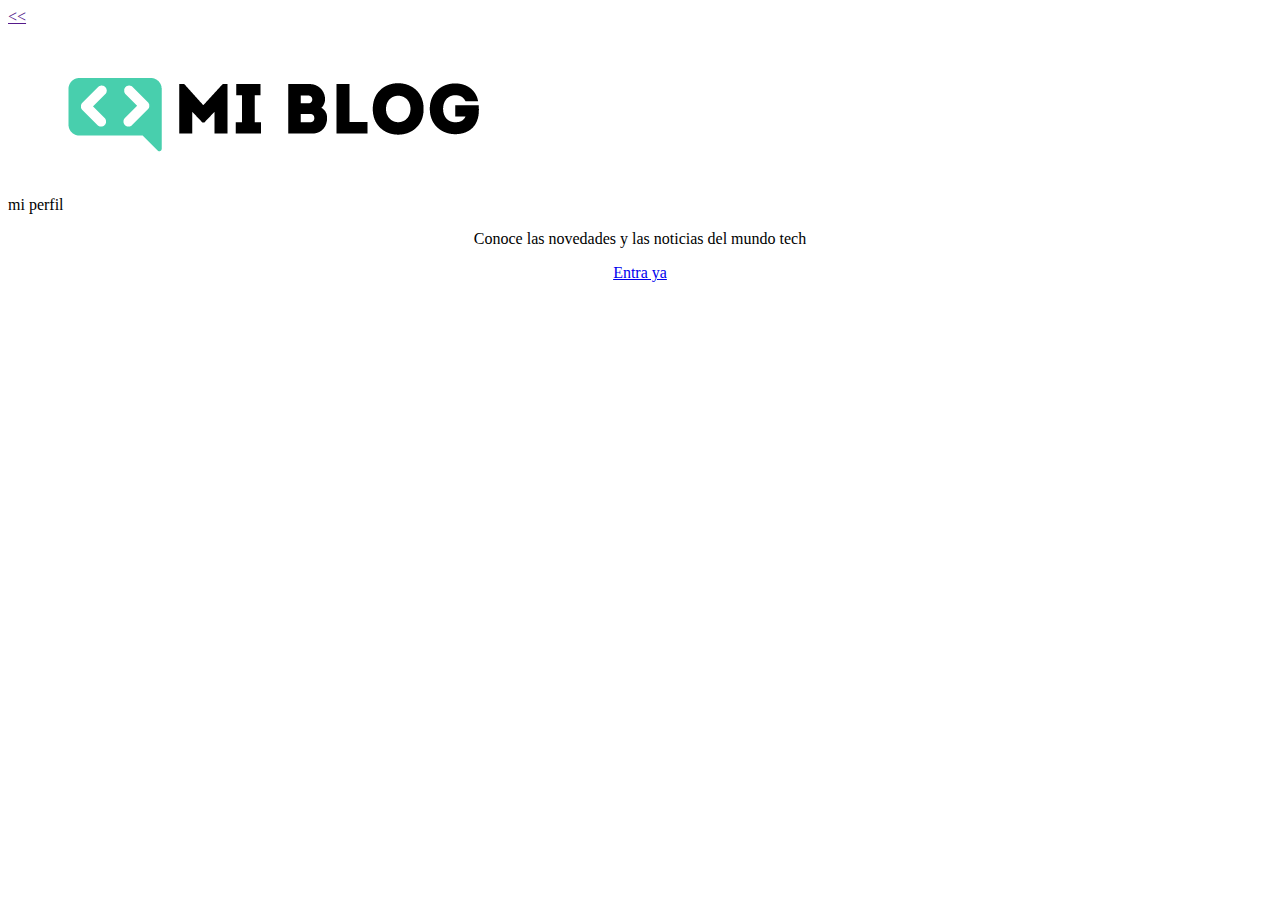
<file: index.html>
<!DOCTYPE html>
<html>
<head>
    <title>MI BLOG PRINCIPAL</title>
    <link rel="stylesehet" href="css/estilos.css">
    <link rel="styllesheet" href="css/font/flaticon.css">
</head>
<body>
    <header>
        <section class="header-icons-container">
            <div class="icons">
                <a href=""><span class="flaticon-001-facebook"></span><a>
                <a href=""><span class="flaticon-002-twiter"></span></a>
                <a href=""><span class="flaticon-011-instagram"></span><<</a>
                <a href=""><span class="flaticon-010-linkedin"></span></a>
                <a href=""><span class="flaticon-008-youtube"></span></a>
            </div>
        </section>
        <nav>
            <section class='nav-logo-container12'>
                <img src="imagenes/Logo-negro.png" alt="Mi Blog - Logo">
            </section>
            <section class="profile-link">
                <a hre="perfil.html">mi perfil</a<
            </section>
            
         </nav>
    </header>
    <main class="home-main">
        <section>
            <div style="text-align: center;">
                <p class="home-main-text">Conoce las novedades y las noticias del mundo tech</p>
                <a class="home-main-button" href="noticias.html">Entra ya</a>
            </div>
        </section>
    </main>
 
</body>
</html>
</file>
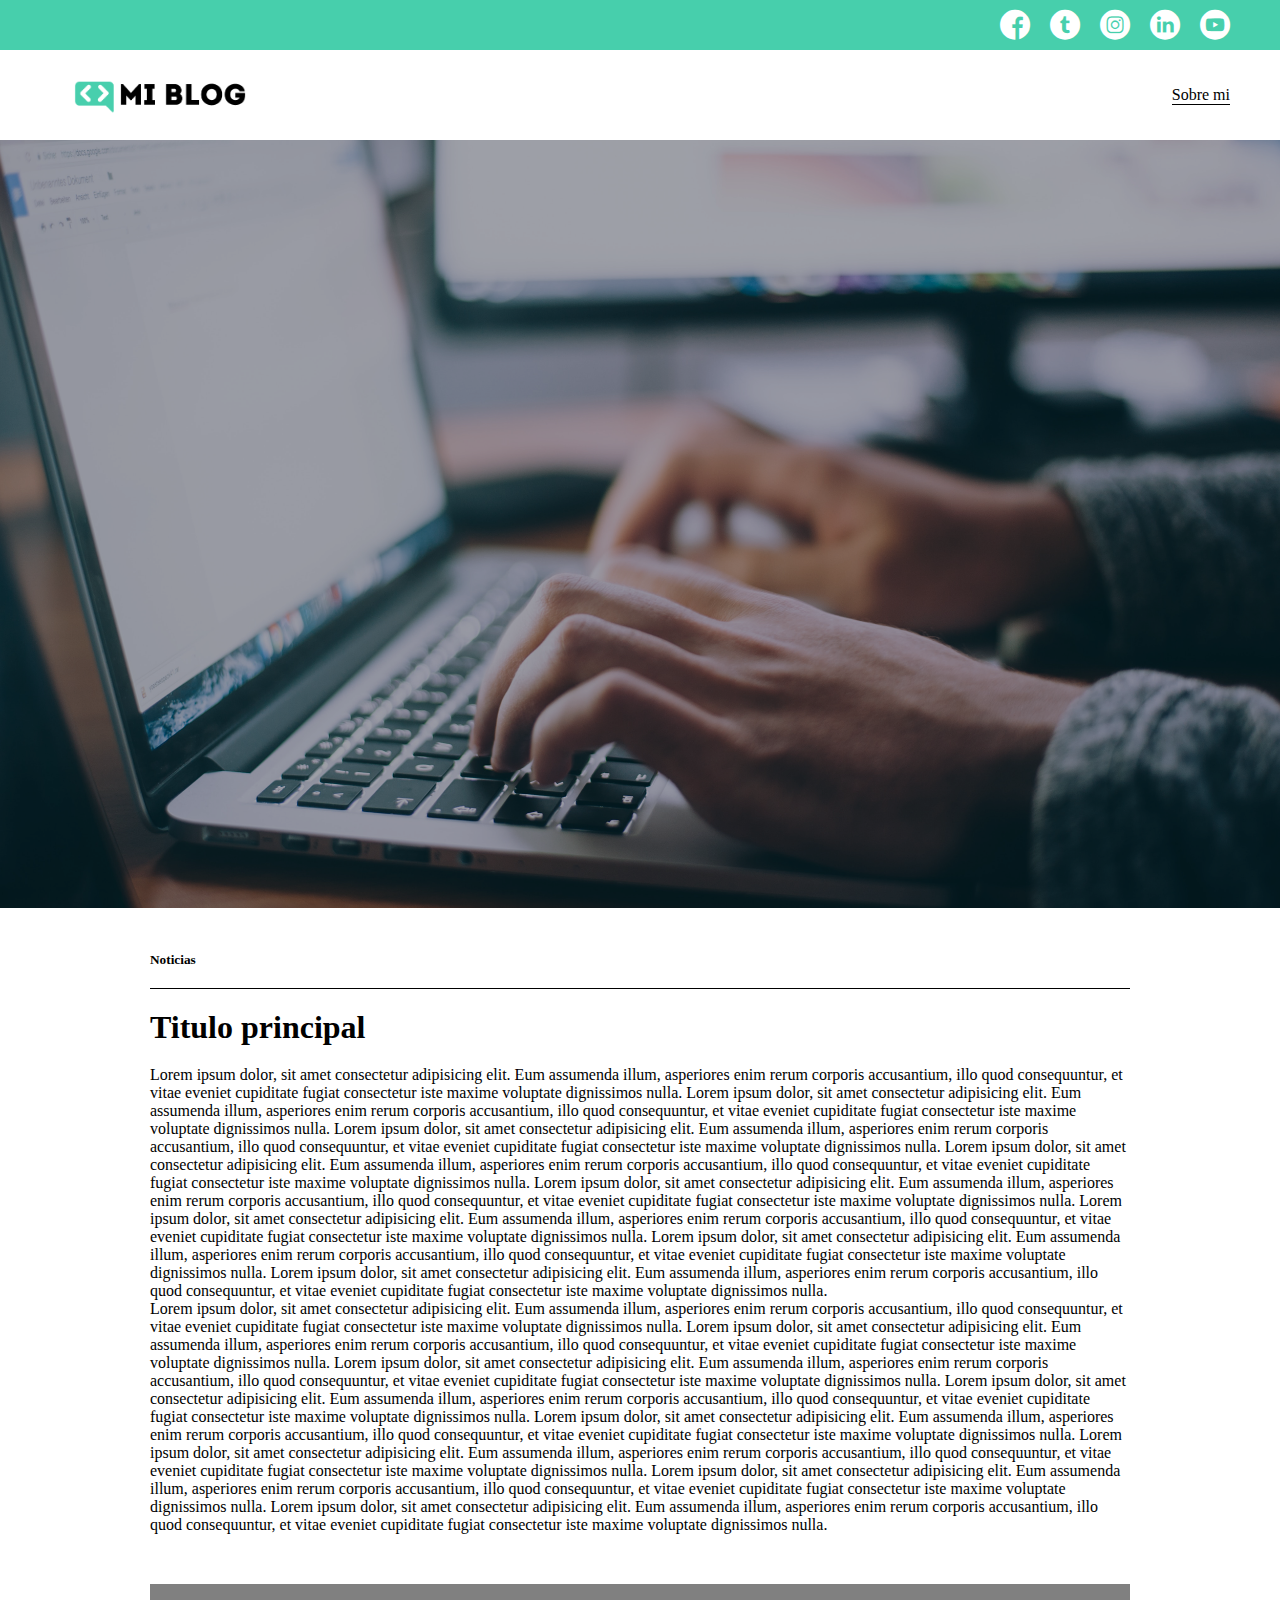
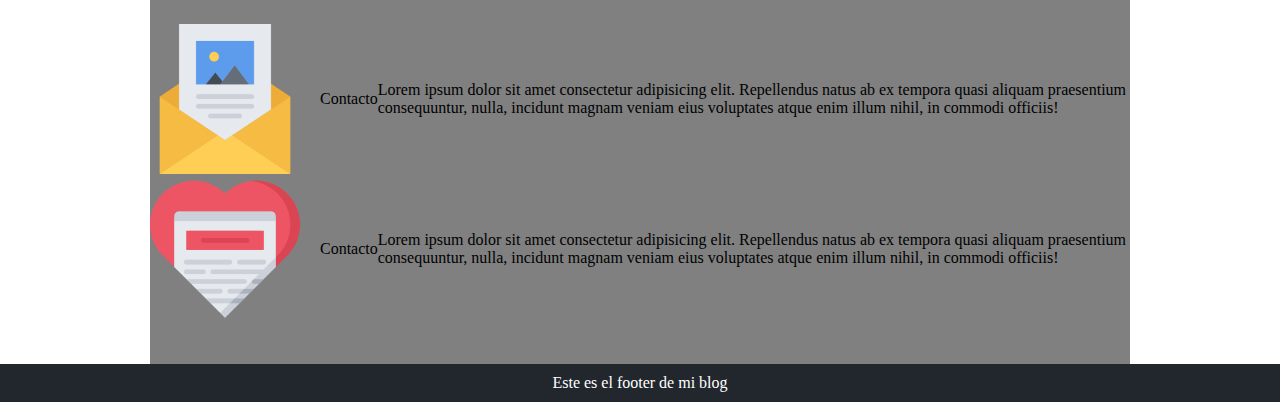
<file: blog.html>
<!DOCTYPE html>
<html>
<head>
    <title>BLOG</title>
    <link rel="stylesheet" href="css/estilos.css">
    <link rel="stylesheet" href="css/font/flaticon.css">
</head>
<body>
    <header>
        <section class="header-icons-container">
            <div class="icons">
                <a href=""><span class="flaticon-001-facebook"></span></a>
                <a href=""><span class="flaticon-002-twitter"></span></a>
                <a href=""><span class="flaticon-011-instagram"></span></a>
                <a href=""><span class="flaticon-010-linkedin"></span></a>
                <a href=""><span class="flaticon-008-youtube"></span></a>
            </div>
        </section>
        <nav>
            <section class="nav-logo-container">
                <img src="imagenes/Logo-negro.png" alt="Mi Blog - Logo">
            </section>
            <section class="profile-link">
                <a href="perfil.html">Sobre mi</a>
            </section>
         </nav>
    </header>
    <main>
        <img src="imagenes/post-3.png" class="blogpost-img" alt="">
        <section class="blogpost-main-container grid-container">
             
             <h5>Noticias</h5>
             <h1>Titulo principal</h1>
             <p>
                 Lorem ipsum dolor, sit amet consectetur adipisicing elit. Eum assumenda illum, asperiores enim rerum corporis accusantium, illo quod consequuntur, et vitae eveniet cupiditate fugiat consectetur iste maxime voluptate dignissimos nulla.
                 Lorem ipsum dolor, sit amet consectetur adipisicing elit. Eum assumenda illum, asperiores enim rerum corporis accusantium, illo quod consequuntur, et vitae eveniet cupiditate fugiat consectetur iste maxime voluptate dignissimos nulla.
                 Lorem ipsum dolor, sit amet consectetur adipisicing elit. Eum assumenda illum, asperiores enim rerum corporis accusantium, illo quod consequuntur, et vitae eveniet cupiditate fugiat consectetur iste maxime voluptate dignissimos nulla.
                 Lorem ipsum dolor, sit amet consectetur adipisicing elit. Eum assumenda illum, asperiores enim rerum corporis accusantium, illo quod consequuntur, et vitae eveniet cupiditate fugiat consectetur iste maxime voluptate dignissimos nulla.
                 Lorem ipsum dolor, sit amet consectetur adipisicing elit. Eum assumenda illum, asperiores enim rerum corporis accusantium, illo quod consequuntur, et vitae eveniet cupiditate fugiat consectetur iste maxime voluptate dignissimos nulla.
                 Lorem ipsum dolor, sit amet consectetur adipisicing elit. Eum assumenda illum, asperiores enim rerum corporis accusantium, illo quod consequuntur, et vitae eveniet cupiditate fugiat consectetur iste maxime voluptate dignissimos nulla.
                 Lorem ipsum dolor, sit amet consectetur adipisicing elit. Eum assumenda illum, asperiores enim rerum corporis accusantium, illo quod consequuntur, et vitae eveniet cupiditate fugiat consectetur iste maxime voluptate dignissimos nulla.
                 Lorem ipsum dolor, sit amet consectetur adipisicing elit. Eum assumenda illum, asperiores enim rerum corporis accusantium, illo quod consequuntur, et vitae eveniet cupiditate fugiat consectetur iste maxime voluptate dignissimos nulla.
             </p>
             <p>
                Lorem ipsum dolor, sit amet consectetur adipisicing elit. Eum assumenda illum, asperiores enim rerum corporis accusantium, illo quod consequuntur, et vitae eveniet cupiditate fugiat consectetur iste maxime voluptate dignissimos nulla.
                Lorem ipsum dolor, sit amet consectetur adipisicing elit. Eum assumenda illum, asperiores enim rerum corporis accusantium, illo quod consequuntur, et vitae eveniet cupiditate fugiat consectetur iste maxime voluptate dignissimos nulla.
                Lorem ipsum dolor, sit amet consectetur adipisicing elit. Eum assumenda illum, asperiores enim rerum corporis accusantium, illo quod consequuntur, et vitae eveniet cupiditate fugiat consectetur iste maxime voluptate dignissimos nulla.
                Lorem ipsum dolor, sit amet consectetur adipisicing elit. Eum assumenda illum, asperiores enim rerum corporis accusantium, illo quod consequuntur, et vitae eveniet cupiditate fugiat consectetur iste maxime voluptate dignissimos nulla.
                Lorem ipsum dolor, sit amet consectetur adipisicing elit. Eum assumenda illum, asperiores enim rerum corporis accusantium, illo quod consequuntur, et vitae eveniet cupiditate fugiat consectetur iste maxime voluptate dignissimos nulla.
                Lorem ipsum dolor, sit amet consectetur adipisicing elit. Eum assumenda illum, asperiores enim rerum corporis accusantium, illo quod consequuntur, et vitae eveniet cupiditate fugiat consectetur iste maxime voluptate dignissimos nulla.
                Lorem ipsum dolor, sit amet consectetur adipisicing elit. Eum assumenda illum, asperiores enim rerum corporis accusantium, illo quod consequuntur, et vitae eveniet cupiditate fugiat consectetur iste maxime voluptate dignissimos nulla.
                Lorem ipsum dolor, sit amet consectetur adipisicing elit. Eum assumenda illum, asperiores enim rerum corporis accusantium, illo quod consequuntur, et vitae eveniet cupiditate fugiat consectetur iste maxime voluptate dignissimos nulla.
                
            </p>
        </section>
        <section class="blogpost-contact-container grid-container">
            <div>
                <img src="imagenes/013-newsletter.png" alt="">
                <div>
                    <p>Contacto</p>
                    <p>Lorem ipsum dolor sit amet consectetur adipisicing elit. Repellendus natus ab ex tempora quasi aliquam praesentium consequuntur, nulla, incidunt magnam veniam eius voluptates atque enim illum nihil, in commodi officiis!</p>        
                </div>
            </div>
            <div>
                <img src="imagenes/006-like.png" alt="">
                <div>
                    <p>Contacto</p>
                    <p>Lorem ipsum dolor sit amet consectetur adipisicing elit. Repellendus natus ab ex tempora quasi aliquam praesentium consequuntur, nulla, incidunt magnam veniam eius voluptates atque enim illum nihil, in commodi officiis!</p>
    
                </div>
            </div>
        </section>
    </main>
 

    <footer>
        <p>Este es el footer de mi blog</p>
    </footer>
</body>
</html>
</file>
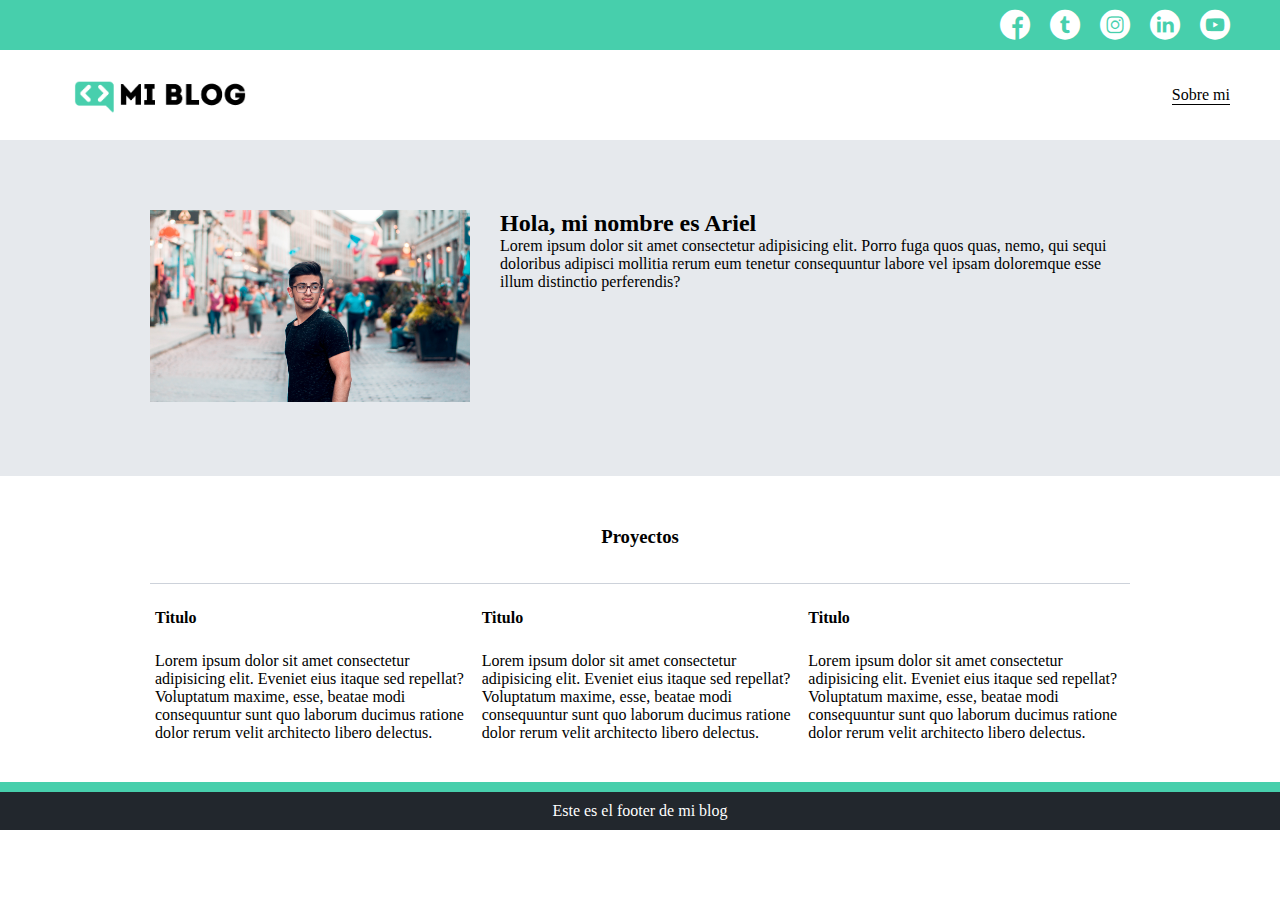
<file: perfil.html>
<!DOCTYPE html>
<html>
<head>
    <title>PERFIL</title>
    <link rel="stylesheet" href="css/estilos.css">
    <link rel="stylesheet" href="css/font/flaticon.css">
</head>
<body>
    <header>
        <section class="header-icons-container">
            <div class="icons">
                <a href=""><span class="flaticon-001-facebook"></span></a>
                <a href=""><span class="flaticon-002-twitter"></span></a>
                <a href=""><span class="flaticon-011-instagram"></span></a>
                <a href=""><span class="flaticon-010-linkedin"></span></a>
                <a href=""><span class="flaticon-008-youtube"></span></a>
            </div>
        </section>
        <nav>
            <section class="nav-logo-container">
                <img src="imagenes/Logo-negro.png" alt="Mi Blog - Logo">
            </section>
            <section class="profile-link">
                <a href="perfil.html">Sobre mi</a>
            </section>
         </nav>
    </header>
    <main>
        <section class="profile-main-container">
            <div class="grid-container profile-container">
                <div>
                    <img src="imagenes/profile-pic.jpg" alt="mi foto de perfil">
                </div>
                <div>
                    <h2>Hola, mi nombre es Ariel</h2>
                    <p>
                        Lorem ipsum dolor sit amet consectetur adipisicing elit. Porro fuga quos quas, nemo, qui sequi doloribus adipisci mollitia rerum eum tenetur consequuntur labore vel ipsam doloremque esse illum distinctio perferendis?
                    </p>
                </div>
            </div>
            
        </section>
        <section class="profile-main-proyects">
            <div class="grid-container">
                <h3>Proyectos</h3>
                <div class="proyects-main-container">
                    <article class="proyect-container">
                        <h4>Titulo</h4>
                        <p>
                            Lorem ipsum dolor sit amet consectetur adipisicing elit. Eveniet eius itaque sed repellat? Voluptatum maxime, esse, beatae modi consequuntur sunt quo laborum ducimus ratione dolor rerum velit architecto libero delectus.
                        </p>
                    </article>
                    <article class="proyect-container">
                        <h4>Titulo</h4>
                        <p>
                            Lorem ipsum dolor sit amet consectetur adipisicing elit. Eveniet eius itaque sed repellat? Voluptatum maxime, esse, beatae modi consequuntur sunt quo laborum ducimus ratione dolor rerum velit architecto libero delectus.
                        </p>
                    </article>
                    <article class="proyect-container">
                        <h4>Titulo</h4>
                        <p>
                            Lorem ipsum dolor sit amet consectetur adipisicing elit. Eveniet eius itaque sed repellat? Voluptatum maxime, esse, beatae modi consequuntur sunt quo laborum ducimus ratione dolor rerum velit architecto libero delectus.
                        </p>
                    </article>
                </div>
                
            </div>
        </section>
    </main>
 
    <div class="box-footer">

    </div>
    <footer>
        <p>Este es el footer de mi blog</p>
    </footer>
</body>
</html>
</file>
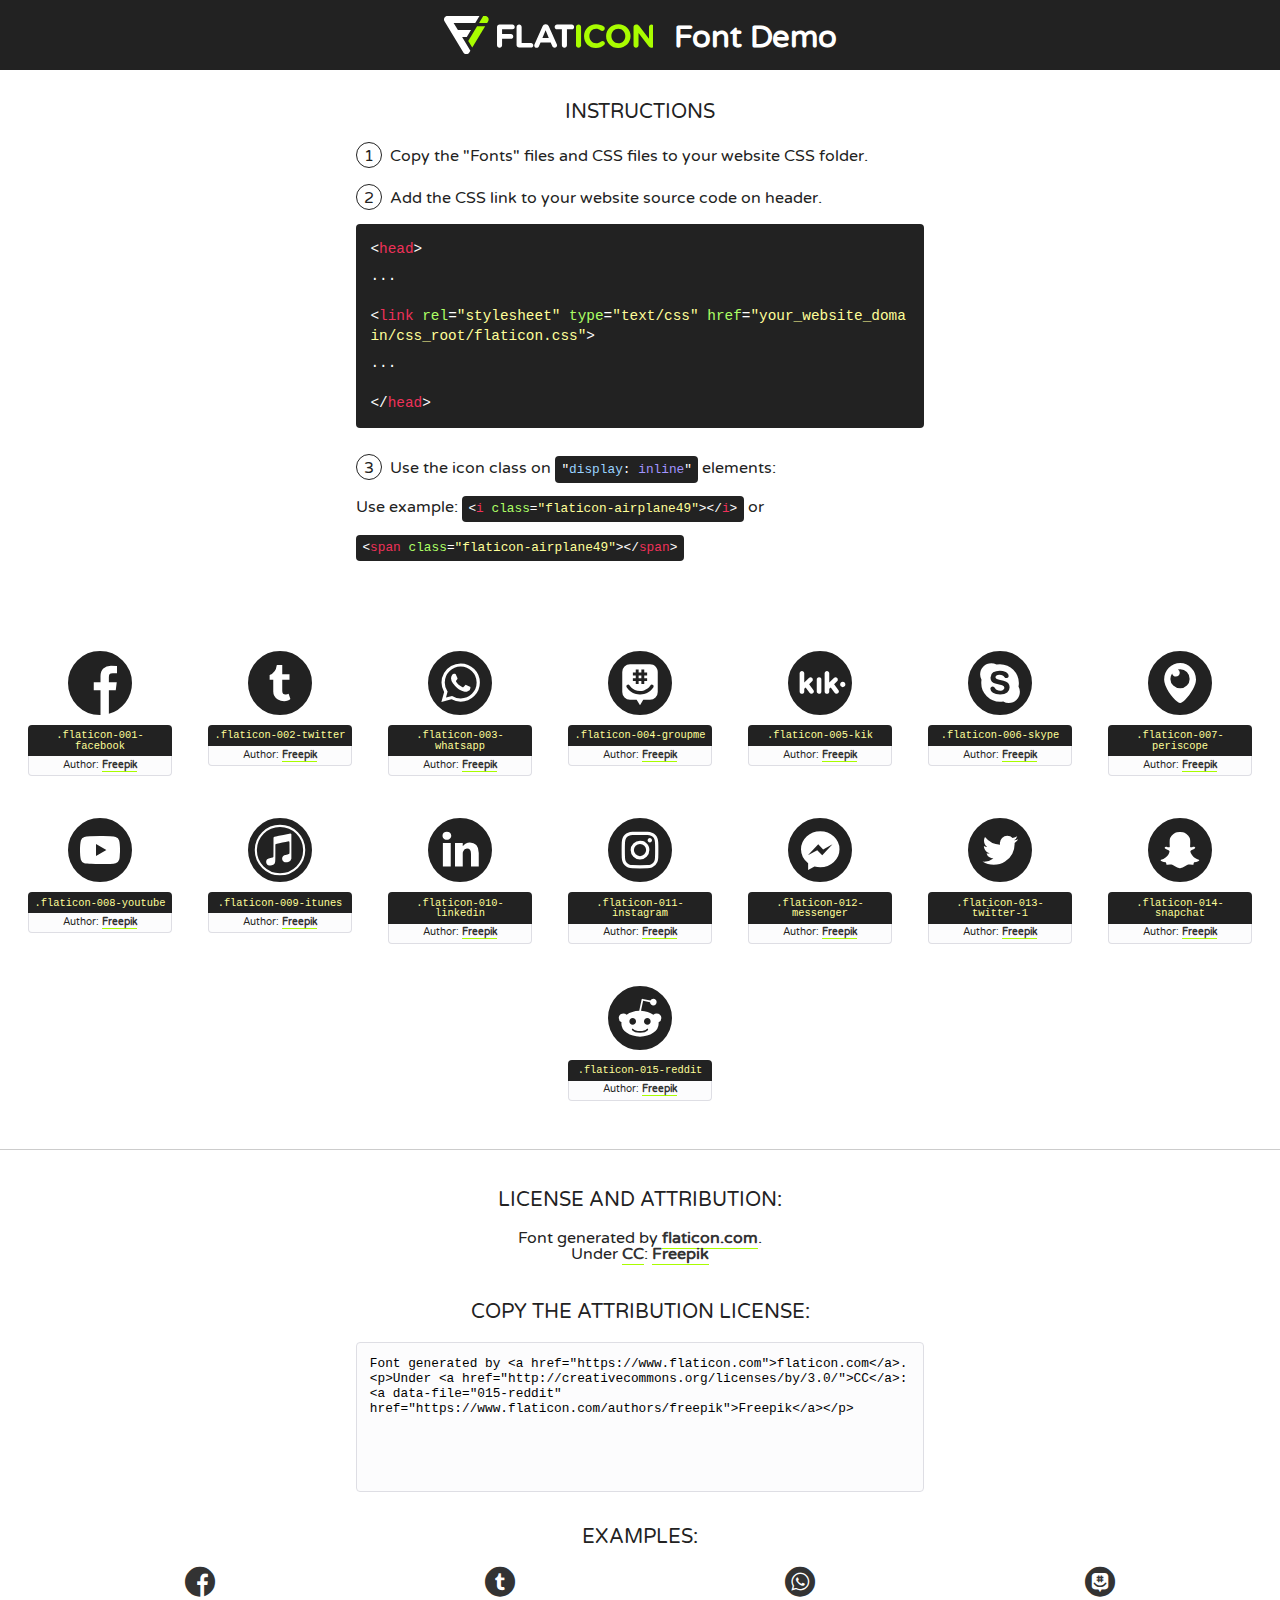
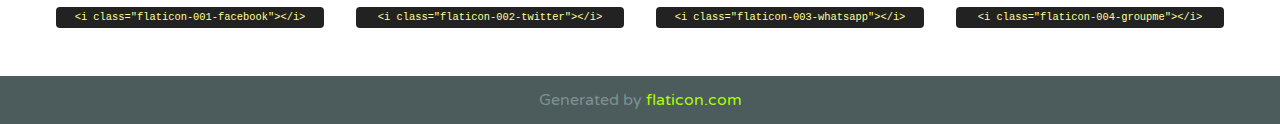
<file: css/font/flaticon.html>
<!DOCTYPE html>
<!--
  Flaticon icon font: Flaticon
  Creation date: 20/12/2018 09:27
-->
<html>
<!DOCTYPE html>
<html>

<head>
    <title>Flaticon WebFont</title>
    <link href="http://fonts.googleapis.com/css?family=Varela+Round" rel="stylesheet" type="text/css" />
    <link rel="stylesheet" type="text/css" href="flaticon.css">
    <meta charset="UTF-8">
    <style>
    html, body, div, span, applet, object, iframe,
    h1, h2, h3, h4, h5, h6, p, blockquote, pre,
    a, abbr, acronym, address, big, cite, code,
    del, dfn, em, img, ins, kbd, q, s, samp,
    small, strike, strong, sub, sup, tt, var,
    b, u, i, center,
    dl, dt, dd, ol, ul, li,
    fieldset, form, label, legend,
    table, caption, tbody, tfoot, thead, tr, th, td,
    article, aside, canvas, details, embed, 
    figure, figcaption, footer, header, hgroup, 
    menu, nav, output, ruby, section, summary,
    time, mark, audio, video {
        margin: 0;
        padding: 0;
        border: 0;
        font-size: 100%;
        font: inherit;
        vertical-align: baseline;
    }
    /* HTML5 display-role reset for older browsers */
    article, aside, details, figcaption, figure, 
    footer, header, hgroup, menu, nav, section {
        display: block;
    }
    body {
        line-height: 1;
    }
    ol, ul {
        list-style: none;
    }
    blockquote, q {
        quotes: none;
    }
    blockquote:before, blockquote:after,
    q:before, q:after {
        content: '';
        content: none;
    }
    table {
        border-collapse: collapse;
        border-spacing: 0;
    }
    body {
        font-family: 'Varela Round', Helvetica, Arial, sans-serif;
        font-size: 16px;
        color: #222;
    }
    a {
        color: #333;
        border-bottom: 1px solid #a9fd00;
        font-weight: bold;
        text-decoration: none;
    }
    * {
        -moz-box-sizing: border-box;
        -webkit-box-sizing: border-box;
        box-sizing: border-box;
        margin: 0;
        padding: 0;
    }
    [class^="flaticon-"]:before, [class*=" flaticon-"]:before, [class^="flaticon-"]:after, [class*=" flaticon-"]:after {
        font-family: Flaticon;
        font-size: 30px;
        font-style: normal;
        margin-left: 20px;
        color: #333;
    }
    .wrapper {
        max-width: 600px;
        margin: auto;
        padding: 0 1em;
    }
    .title {
        font-size: 1.25em;
        text-align: center;
        margin-bottom: 1em;
        text-transform: uppercase;
    }
    header {
        text-align: center;
        background-color: #222;
        color: #fff;
        padding: 1em;
    }
    header .logo {
        width: 210px;
        height: 38px;
        display: inline-block;
        vertical-align: middle;
        margin-right: 1em;
        border: none;
    }
    header strong {
        font-size: 1.95em;
        font-weight: bold;
        vertical-align: middle;
        margin-top: 5px;
        display: inline-block;
    }
    .demo {
        margin: 2em auto;
        line-height: 1.25em;
    }
    .demo ul li {
        margin-bottom: 1em;
    }
    .demo ul li .num {
        color: #222;
        border-radius: 20px;
        display: inline-block;
        width: 26px;
        padding: 3px;
        height: 26px;
        text-align: center;
        margin-right: 0.5em;
        border: 1px solid #222;
    }
    .demo ul li code {
        background-color: #222;
        border-radius: 4px;
        padding: 0.25em 0.5em;
        display: inline-block;
        color: #fff;
        font-family: Consolas,Monaco,Lucida Console,Liberation Mono,DejaVu Sans Mono,Bitstream Vera Sans Mono,Courier New, monospace;
        font-weight: lighter;
        margin-top: 1em;
        font-size: 0.8em;
        word-break: break-all;
    }
    .demo ul li code.big {
        padding: 1em;
        font-size: 0.9em;
    }
    .demo ul li code .red {
        color: #EF3159;
    }
    .demo ul li code .green {
        color: #ACFF65;
    }
    .demo ul li code .yellow {
        color: #FFFF99;
    }
    .demo ul li code .blue {
        color: #99D3FF;
    }
    .demo ul li code .purple {
        color: #A295FF;
    }
    .demo ul li code .dots {
        margin-top: 0.5em;
        display: block;
    }
    #glyphs {
        border-bottom: 1px solid #ccc;
        padding: 2em 0;
        text-align: center;
    }
    .glyph {
        display: inline-block;
        width: 9em;
        margin: 1em;
        text-align: center;
        vertical-align: top;
        background: #FFF;
    }
    .glyph .glyph-icon {
        padding: 10px;
        display: block;
        font-family:"Flaticon";
        font-size: 64px;
        line-height: 1;
    }
    .glyph .glyph-icon:before {
        font-size: 64px;
        color: #222;
        margin-left: 0;
    }
    .class-name {
        font-size: 0.65em;
        background-color: #222;
        color: #fff;
        border-radius: 4px 4px 0 0;
        padding: 0.5em;
        color: #FFFF99;
        font-family: Consolas,Monaco,Lucida Console,Liberation Mono,DejaVu Sans Mono,Bitstream Vera Sans Mono,Courier New, monospace;
    }
    .author-name {
        font-size: 0.6em;
        background-color: #fcfcfd;
        border: 1px solid #DEDEE4;
        border-top: 0;
        border-radius: 0 0 4px 4px;
        padding: 0.5em;
    }
    .class-name:last-child {
        font-size: 10px;
        color:#888;
    }
    .class-name:last-child a {
        font-size: 10px;
        color:#555;
    }
    .class-name:last-child a:hover {
        color:#a9fd00;
    }
    .glyph > input {
        display: block;
        width: 100px;
        margin: 5px auto;
        text-align: center;
        font-size: 12px;
        cursor: text;
    }
    .glyph > input.icon-input {
        font-family:"Flaticon";
        font-size: 16px;
        margin-bottom: 10px;
    }
    .attribution .title {
        margin-top: 2em;
    }
    .attribution textarea {
        background-color: #fcfcfd;
        padding: 1em;
        border: none;
        box-shadow: none;
        border: 1px solid #DEDEE4;
        border-radius: 4px;
        resize: none;
        width: 100%;
        height: 150px;
        font-size: 0.8em;
        font-family: Consolas,Monaco,Lucida Console,Liberation Mono,DejaVu Sans Mono,Bitstream Vera Sans Mono,Courier New, monospace;
        -webkit-appearance: none;
    }
    .iconsuse {
        margin: 2em auto;
        text-align: center;
        max-width: 1200px;
    }
    .iconsuse:after {
        content: '';
        display: table;
        clear: both;
    }
    .iconsuse .image {
        float: left;
        width: 25%;
        padding: 0 1em;
    }
    .iconsuse .image p {
        margin-bottom: 1em;
    }
    .iconsuse .image span {
        display: block;
        font-size: 0.65em;
        background-color: #222;
        color: #fff;
        border-radius: 4px;
        padding: 0.5em;
        color: #FFFF99;
        margin-top: 1em;
        font-family: Consolas,Monaco,Lucida Console,Liberation Mono,DejaVu Sans Mono,Bitstream Vera Sans Mono,Courier New, monospace;
    }
    #footer {
        text-align: center;
        background-color: #4C5B5C;
        color: #7c9192;
        padding: 1em;
    }
    #footer a {
        border: none;
        color: #a9fd00;
        font-weight: normal;
    }
    @media (max-width: 960px) {
        .iconsuse .image {
            width: 50%;
        }
    }
    @media (max-width: 560px) {
        .iconsuse .image {
            width: 100%;
        }
    }
    </style>
</head>

<body class="characters-off">

    <header>
        <a href="https://www.flaticon.com" target="_blank" class="logo">
            <svg version="1.1" xmlns="http://www.w3.org/2000/svg" xmlns:xlink="http://www.w3.org/1999/xlink" xmlns:a="http://ns.adobe.com/AdobeSVGViewerExtensions/3.0/" viewBox="0 0 560.875 102.036" enable-background="new 0 0 560.875 102.036" xml:space="preserve">
                <defs>
                </defs>
                <g>
                    <g class="letters">
                        <path fill="#ffffff" d="M141.596,29.675c0-3.777,2.985-6.767,6.764-6.767h34.438c3.426,0,6.15,2.728,6.15,6.15
                        c0,3.43-2.724,6.149-6.15,6.149h-27.674v13.091h23.719c3.429,0,6.151,2.724,6.151,6.15c0,3.43-2.723,6.149-6.151,6.149h-23.719
                        v17.574c0,3.773-2.986,6.761-6.764,6.761c-3.779,0-6.764-2.989-6.764-6.761V29.675z"></path>
                        <path fill="#ffffff" d="M193.844,29.149c0-3.781,2.985-6.767,6.764-6.767c3.776,0,6.763,2.985,6.763,6.767v42.957h25.039
                        c3.426,0,6.149,2.726,6.149,6.153c0,3.425-2.723,6.15-6.149,6.15h-31.802c-3.779,0-6.764-2.986-6.764-6.768V29.149z"></path>
                        <path fill="#ffffff" d="M241.891,75.71l21.438-48.407c1.492-3.341,4.215-5.357,7.906-5.357h0.792
                        c3.686,0,6.323,2.017,7.815,5.357l21.439,48.407c0.436,0.967,0.701,1.845,0.701,2.723c0,3.602-2.809,6.501-6.414,6.501
                        c-3.161,0-5.269-1.845-6.499-4.655l-4.132-9.661h-27.059l-4.301,10.102c-1.144,2.631-3.426,4.214-6.237,4.214
                        c-3.517,0-6.24-2.81-6.24-6.325C241.1,77.64,241.451,76.677,241.891,75.71z M279.932,58.666l-8.521-20.297l-8.526,20.297H279.932
                        z"></path>
                        <path fill="#ffffff" d="M314.864,35.387H301.86c-3.429,0-6.239-2.813-6.239-6.238c0-3.429,2.811-6.24,6.239-6.24h39.533
                        c3.426,0,6.237,2.811,6.237,6.24c0,3.425-2.811,6.238-6.237,6.238h-13.001v42.785c0,3.773-2.99,6.761-6.764,6.761
                        c-3.779,0-6.764-2.989-6.764-6.761V35.387z"></path>
                        <path fill="#A9FD00" d="M352.615,29.149c0-3.781,2.985-6.767,6.767-6.767c3.774,0,6.761,2.985,6.761,6.767v49.024
                        c0,3.773-2.987,6.761-6.761,6.761c-3.781,0-6.767-2.989-6.767-6.761V29.149z"></path>
                        <path fill="#A9FD00" d="M374.132,53.836v-0.179c0-17.481,13.178-31.801,32.065-31.801c9.22,0,15.459,2.458,20.557,6.238
                        c1.402,1.054,2.637,2.985,2.637,5.357c0,3.692-2.985,6.59-6.681,6.59c-1.845,0-3.071-0.702-4.044-1.319
                        c-3.776-2.813-7.729-4.393-12.562-4.393c-10.364,0-17.831,8.611-17.831,19.154v0.173c0,10.542,7.291,19.329,17.831,19.329
                        c5.715,0,9.492-1.756,13.359-4.834c1.049-0.874,2.458-1.491,4.039-1.491c3.429,0,6.325,2.813,6.325,6.236
                        c0,2.106-1.056,3.78-2.282,4.834c-5.539,4.834-12.036,7.733-21.878,7.733C387.572,85.464,374.132,71.493,374.132,53.836z"></path>
                        <path fill="#A9FD00" d="M433.009,53.836v-0.179c0-17.481,13.79-31.801,32.766-31.801c18.981,0,32.592,14.143,32.592,31.628v0.173
                        c0,17.483-13.785,31.807-32.769,31.807C446.625,85.464,433.009,71.32,433.009,53.836z M484.224,53.836v-0.179
                        c0-10.539-7.725-19.326-18.626-19.326c-10.893,0-18.449,8.611-18.449,19.154v0.173c0,10.542,7.73,19.329,18.626,19.329
                        C476.676,72.986,484.224,64.378,484.224,53.836z"></path>
                        <path fill="#A9FD00" d="M506.233,29.321c0-3.774,2.99-6.763,6.767-6.763h1.401c3.252,0,5.183,1.583,7.029,3.953l26.093,34.265
                        V29.059c0-3.692,2.99-6.677,6.681-6.677c3.683,0,6.671,2.985,6.671,6.677v48.934c0,3.78-2.987,6.765-6.764,6.765h-0.436
                        c-3.257,0-5.188-1.581-7.034-3.953l-27.056-35.492v32.944c0,3.687-2.985,6.676-6.678,6.676c-3.683,0-6.673-2.989-6.673-6.676
                        V29.321z"></path>
                    </g>
                    <g class="insignia">
                        <path fill="#ffffff" d="M48.372,56.137h12.517l11.156-18.537H37.186L25.688,18.539h57.825L94.668,0H9.271
                        C5.925,0,2.842,1.801,1.198,4.716c-1.644,2.907-1.593,6.482,0.134,9.343l50.38,83.501c1.678,2.781,4.689,4.476,7.938,4.476
                        c3.246,0,6.257-1.695,7.935-4.476l2.898-4.804L48.372,56.137z"></path>
                        <g class="i">
                            <path fill="#A9FD00" d="M93.575,18.539h0.031v0.004l21.652,0.004l2.705-4.488c1.727-2.861,1.778-6.436,0.133-9.343
                            C116.454,1.801,113.371,0,110.026,0h-5.294L93.575,18.539z"></path>
                            <polygon fill="#A9FD00" points="88.291,27.356 64.725,66.486 75.519,84.404 109.942,27.356"></polygon>
                        </g>
                    </g>
                </g>
            </svg>
        </a>
        <strong>Font Demo</strong>
    </header>


    <section class="demo wrapper">

        <p class="title">Instructions</p>

        <ul>
            <li>
                <span class="num">1</span>Copy the "Fonts" files and CSS files to your website CSS folder.
            </li>
            <li>
                <span class="num">2</span>Add the CSS link to your website source code on header.
                <code class="big">
                    &lt;<span class="red">head</span>&gt;
                    <br/><span class="dots">...</span>
                    <br/>&lt;<span class="red">link</span> <span class="green">rel</span>=<span class="yellow">"stylesheet"</span> <span class="green">type</span>=<span class="yellow">"text/css"</span> <span class="green">href</span>=<span class="yellow">"your_website_domain/css_root/flaticon.css"</span>&gt;
                    <br/><span class="dots">...</span>
                    <br/>&lt;/<span class="red">head</span>&gt;
                </code>
            </li>

            <li>
                <p>
                    <span class="num">3</span>Use the icon class on <code>"<span class="blue">display</span>:<span class="purple"> inline</span>"</code> elements:
                    <br />
                    Use example: <code>&lt;<span class="red">i</span> <span class="green">class</span>=<span class="yellow">&quot;flaticon-airplane49&quot;</span>&gt;&lt;/<span class="red">i</span>&gt;</code> or <code>&lt;<span class="red">span</span> <span class="green">class</span>=<span class="yellow">&quot;flaticon-airplane49&quot;</span>&gt;&lt;/<span class="red">span</span>&gt;</code>
            </li>
        </ul>

    </section>




   <section id="glyphs">          
    
      
        <div class="glyph"><div class="glyph-icon flaticon-001-facebook"></div>
            <div class="class-name">.flaticon-001-facebook</div>
            <div class="author-name">Author: <a data-file="001-facebook" href="https://www.flaticon.com/authors/freepik">Freepik</a> </div> 
        </div>        
        
        <div class="glyph"><div class="glyph-icon flaticon-002-twitter"></div>
            <div class="class-name">.flaticon-002-twitter</div>
            <div class="author-name">Author: <a data-file="002-twitter" href="https://www.flaticon.com/authors/freepik">Freepik</a> </div> 
        </div>        
        
        <div class="glyph"><div class="glyph-icon flaticon-003-whatsapp"></div>
            <div class="class-name">.flaticon-003-whatsapp</div>
            <div class="author-name">Author: <a data-file="003-whatsapp" href="https://www.flaticon.com/authors/freepik">Freepik</a> </div> 
        </div>        
        
        <div class="glyph"><div class="glyph-icon flaticon-004-groupme"></div>
            <div class="class-name">.flaticon-004-groupme</div>
            <div class="author-name">Author: <a data-file="004-groupme" href="https://www.flaticon.com/authors/freepik">Freepik</a> </div> 
        </div>        
        
        <div class="glyph"><div class="glyph-icon flaticon-005-kik"></div>
            <div class="class-name">.flaticon-005-kik</div>
            <div class="author-name">Author: <a data-file="005-kik" href="https://www.flaticon.com/authors/freepik">Freepik</a> </div> 
        </div>        
        
        <div class="glyph"><div class="glyph-icon flaticon-006-skype"></div>
            <div class="class-name">.flaticon-006-skype</div>
            <div class="author-name">Author: <a data-file="006-skype" href="https://www.flaticon.com/authors/freepik">Freepik</a> </div> 
        </div>        
        
        <div class="glyph"><div class="glyph-icon flaticon-007-periscope"></div>
            <div class="class-name">.flaticon-007-periscope</div>
            <div class="author-name">Author: <a data-file="007-periscope" href="https://www.flaticon.com/authors/freepik">Freepik</a> </div> 
        </div>        
        
        <div class="glyph"><div class="glyph-icon flaticon-008-youtube"></div>
            <div class="class-name">.flaticon-008-youtube</div>
            <div class="author-name">Author: <a data-file="008-youtube" href="https://www.flaticon.com/authors/freepik">Freepik</a> </div> 
        </div>        
        
        <div class="glyph"><div class="glyph-icon flaticon-009-itunes"></div>
            <div class="class-name">.flaticon-009-itunes</div>
            <div class="author-name">Author: <a data-file="009-itunes" href="https://www.flaticon.com/authors/freepik">Freepik</a> </div> 
        </div>        
        
        <div class="glyph"><div class="glyph-icon flaticon-010-linkedin"></div>
            <div class="class-name">.flaticon-010-linkedin</div>
            <div class="author-name">Author: <a data-file="010-linkedin" href="https://www.flaticon.com/authors/freepik">Freepik</a> </div> 
        </div>        
        
        <div class="glyph"><div class="glyph-icon flaticon-011-instagram"></div>
            <div class="class-name">.flaticon-011-instagram</div>
            <div class="author-name">Author: <a data-file="011-instagram" href="https://www.flaticon.com/authors/freepik">Freepik</a> </div> 
        </div>        
        
        <div class="glyph"><div class="glyph-icon flaticon-012-messenger"></div>
            <div class="class-name">.flaticon-012-messenger</div>
            <div class="author-name">Author: <a data-file="012-messenger" href="https://www.flaticon.com/authors/freepik">Freepik</a> </div> 
        </div>        
        
        <div class="glyph"><div class="glyph-icon flaticon-013-twitter-1"></div>
            <div class="class-name">.flaticon-013-twitter-1</div>
            <div class="author-name">Author: <a data-file="013-twitter-1" href="https://www.flaticon.com/authors/freepik">Freepik</a> </div> 
        </div>        
        
        <div class="glyph"><div class="glyph-icon flaticon-014-snapchat"></div>
            <div class="class-name">.flaticon-014-snapchat</div>
            <div class="author-name">Author: <a data-file="014-snapchat" href="https://www.flaticon.com/authors/freepik">Freepik</a> </div> 
        </div>        
        
        <div class="glyph"><div class="glyph-icon flaticon-015-reddit"></div>
            <div class="class-name">.flaticon-015-reddit</div>
            <div class="author-name">Author: <a data-file="015-reddit" href="https://www.flaticon.com/authors/freepik">Freepik</a> </div> 
        </div>        
        

    </section>



    <section class="attribution wrapper"   style="text-align:center;">

      <div class="title">License and attribution:</div><div class="attrDiv">Font generated by <a href="https://www.flaticon.com">flaticon.com</a>. <div><p>Under <a href="http://creativecommons.org/licenses/by/3.0/">CC</a>: <a data-file="015-reddit" href="https://www.flaticon.com/authors/freepik">Freepik</a></p>  </div>
      </div>
      <div class="title">Copy the Attribution License:</div>

    <textarea onclick="this.focus();this.select();">Font generated by &lt;a href=&quot;https://www.flaticon.com&quot;&gt;flaticon.com&lt;/a&gt;. <p>Under <a href="http://creativecommons.org/licenses/by/3.0/">CC</a>: <a data-file="015-reddit" href="https://www.flaticon.com/authors/freepik">Freepik</a></p>  
     </textarea>

    </section>

    <section class="iconsuse">

          <div class="title">Examples:</div>            
             
            <div class="image">
                <p>
                    <i class="glyph-icon flaticon-001-facebook"></i> 
                    <span>&lt;i class=&quot;flaticon-001-facebook&quot;&gt;&lt;/i&gt;</span>
                </p>
            </div>
            
            <div class="image">
                <p>
                    <i class="glyph-icon flaticon-002-twitter"></i> 
                    <span>&lt;i class=&quot;flaticon-002-twitter&quot;&gt;&lt;/i&gt;</span>
                </p>
            </div>
            
            <div class="image">
                <p>
                    <i class="glyph-icon flaticon-003-whatsapp"></i> 
                    <span>&lt;i class=&quot;flaticon-003-whatsapp&quot;&gt;&lt;/i&gt;</span>
                </p>
            </div>
            
            <div class="image">
                <p>
                    <i class="glyph-icon flaticon-004-groupme"></i> 
                    <span>&lt;i class=&quot;flaticon-004-groupme&quot;&gt;&lt;/i&gt;</span>
                </p>
            </div>
                       
        </div>
                            
    </section>

<div id="footer">
    <div>Generated by <a href="https://www.flaticon.com">flaticon.com</a>
    </div>
</div>



</body>
</html>
</file>
<file: css/estilos.css>
*{
    margin: 0;
}

a{
    text-decoration: none;
    display: inline;
    color: black;
}

header{
    width: 100%;
    height: 140px;
    display: grid;
    grid-template-rows: 1fr 1fr;
}

header .header-icons-container{
    width:  100%;
    height: 50px;
    display: grid;
    background-color: #47cfac;
}

header .header-icons-container .icons{
    width: 300px;
    height: auto;
    display: flex;
    justify-content: flex-end;
    align-items: center;
    justify-self: end;
    margin-right: 50px;
}

 

header .icons span{
    color: white;
}

nav{
    display:  grid;
    grid-template-columns: 1fr 1fr;
    height: 90px;
}
nav .nav-logo-container{
    margin-left: 50px;
}

nav .nav-logo-container img{
    width: 220px;
    margin-top: 10px;
}

nav .profile-link{
    display: flex;
    align-items: center;
    justify-content: flex-end;
    margin-right: 50px;
}
nav .profile-link a{
    color: black;
    border-bottom: 1px solid black;
}

.home-main{
    display: grid;
    grid-template-columns: 1fr 4fr 1fr;
    height: 100%;
    background-image: url('../imagenes/Cover.png');
    background-position: center;
    background-repeat: no-repeat;
    background-size: cover;
}

.home-main section{
    display: grid;
    grid-column: 2;
    justify-items: center;
    height: 350px;
    margin-top: 80px;
}

.home-main-text{
    font-family: 'Roboto mono', monospace;
    font-size: 30px;
    font-weight: 700px;
    letter-spacing: 10px;
    color: black;
    text-align: center;
    color: white;
}

.home-main-button{
    width: 110px;
    height: 50px;
    background-color: #48cfad;
    text-align: center;
    font-weight: 700;
    font-size: 18px;
    line-height: 50px;
}

/* CSS Noticias */

.blogs-main{
    display: grid;
}


.blogs-news-container{
    background-color: #e6e9ed;
    padding: 15px;
}

.blogs-main-new{
    display: grid;
    grid-template-columns: 2fr 1fr;
    grid-template-rows: 2fr;
}

.blogs-news-img-container{
    grid-column: 1;
}

.blogs-news-img-container img{
    width: 85%;
}

.blogs-news-info-container{
    grid-column: 2;
}

.blogs-news-info-container h2{
    margin-bottom: 25px;
}

.blogs-news-info-container p{
    margin-bottom: 25px;
}

.blogs-posts-container{
    padding-left: 50px;
    padding-right: 50px;
}

.blogs-posts-container h3 {
    border-bottom: 1px solid black;
    padding: 10px 15px;
    text-align: center;
}

.blogs-posts-container .post-container{
    display: inline-block;
    padding-left: 10px;
    max-width: 30%;
    margin-bottom: 25px;
    margin-top: 25px;
}

.blogs-posts-container .post-container p{
    margin-bottom: 35px;
}

.blogs-posts-container .post-container h4{
    margin-bottom: 25px;
}
.blogs-posts-container .post-container img{
    width: 100%;
}

.blogs-button{
    border: 1px solid #47cfac;
    padding: 10px 15px;
    font-size: 12px;
}
.grid-container{
    max-width: 980px;
    margin: auto;
}

.blog-button{
    border: 1px solid #47cfac;
    padding: 10px 15px;
    font-size: 12px; 
}


/* CSS DE BLOG */

.blogpost-img{
    width: 100%;
}

.blogpost-main-container h5{
    border-bottom: 1px solid;
    padding-top: 40px;
    padding-bottom: 20px;
}

.blogpost-main-container h1{
    padding-top: 20px;
    padding-bottom: 20px;
}

.blogpost-contact-container{
    background-color: gray;
    padding-top: 40px;
    padding-bottom: 40px;
    margin-top: 50px;
}

.blogpost-contact-container > div{
    display: flex;
}

.blogpost-contact-container > div > div{
    display: flex;
    align-items: center;
}
 
.blogpost-contact-container img{
    max-width: 150px;
    padding-right: 20px;
}

/* CSS PERFIL */
.profile-main-container{
    padding: 70px 40px;
    background-color: #e6e9ed;
    margin-bottom: 50px;
}

.profile-main-container img {
    width: 320px;
    margin-right: 30px;
}

.profile-main-container .profile-container{
    display: flex;
}

.profile-main-proyects{
    padding: 0 50px 40px;
}

.profile-main-proyects h3 {
    border-bottom: 1px solid #cdd2da;
    padding-bottom: 35px;
    text-align: center;
}

.proyects-main-container{
    display: grid;
    grid-template-columns: 1fr 1fr 1fr;
}

.proyect-container{
    padding: 0 5px;
}
 
.proyect-container h4{
    padding-bottom: 25px;
    padding-top: 25px;
}

footer{
    padding-top: 10px;
    padding-bottom: 10px;
    text-align: center;
    background-color: #22272d;
    color: white;
}

.box-footer{
    padding-top: 5px;
    padding-bottom: 5px;
    background-color: #47cfac;
}
</file>
<file: css/font/flaticon.css>
/*
  	Flaticon icon font: Flaticon
  	Creation date: 20/12/2018 09:27
  	*/

@font-face {
  font-family: "Flaticon";
  src: url("./Flaticon.eot");
  src: url("./Flaticon.eot?#iefix") format("embedded-opentype"),
       url("./Flaticon.woff") format("woff"),
       url("./Flaticon.ttf") format("truetype"),
       url("./Flaticon.svg#Flaticon") format("svg");
  font-weight: normal;
  font-style: normal;
}

@media screen and (-webkit-min-device-pixel-ratio:0) {
  @font-face {
    font-family: "Flaticon";
    src: url("./Flaticon.svg#Flaticon") format("svg");
  }
}

[class^="flaticon-"]:before, [class*=" flaticon-"]:before,
[class^="flaticon-"]:after, [class*=" flaticon-"]:after {   
  font-family: Flaticon;
        font-size: 30px;
font-style: normal;
margin-left: 20px;
}

.flaticon-001-facebook:before { content: "\f100"; }
.flaticon-002-twitter:before { content: "\f101"; }
.flaticon-003-whatsapp:before { content: "\f102"; }
.flaticon-004-groupme:before { content: "\f103"; }
.flaticon-005-kik:before { content: "\f104"; }
.flaticon-006-skype:before { content: "\f105"; }
.flaticon-007-periscope:before { content: "\f106"; }
.flaticon-008-youtube:before { content: "\f107"; }
.flaticon-009-itunes:before { content: "\f108"; }
.flaticon-010-linkedin:before { content: "\f109"; }
.flaticon-011-instagram:before { content: "\f10a"; }
.flaticon-012-messenger:before { content: "\f10b"; }
.flaticon-013-twitter-1:before { content: "\f10c"; }
.flaticon-014-snapchat:before { content: "\f10d"; }
.flaticon-015-reddit:before { content: "\f10e"; }
</file>
